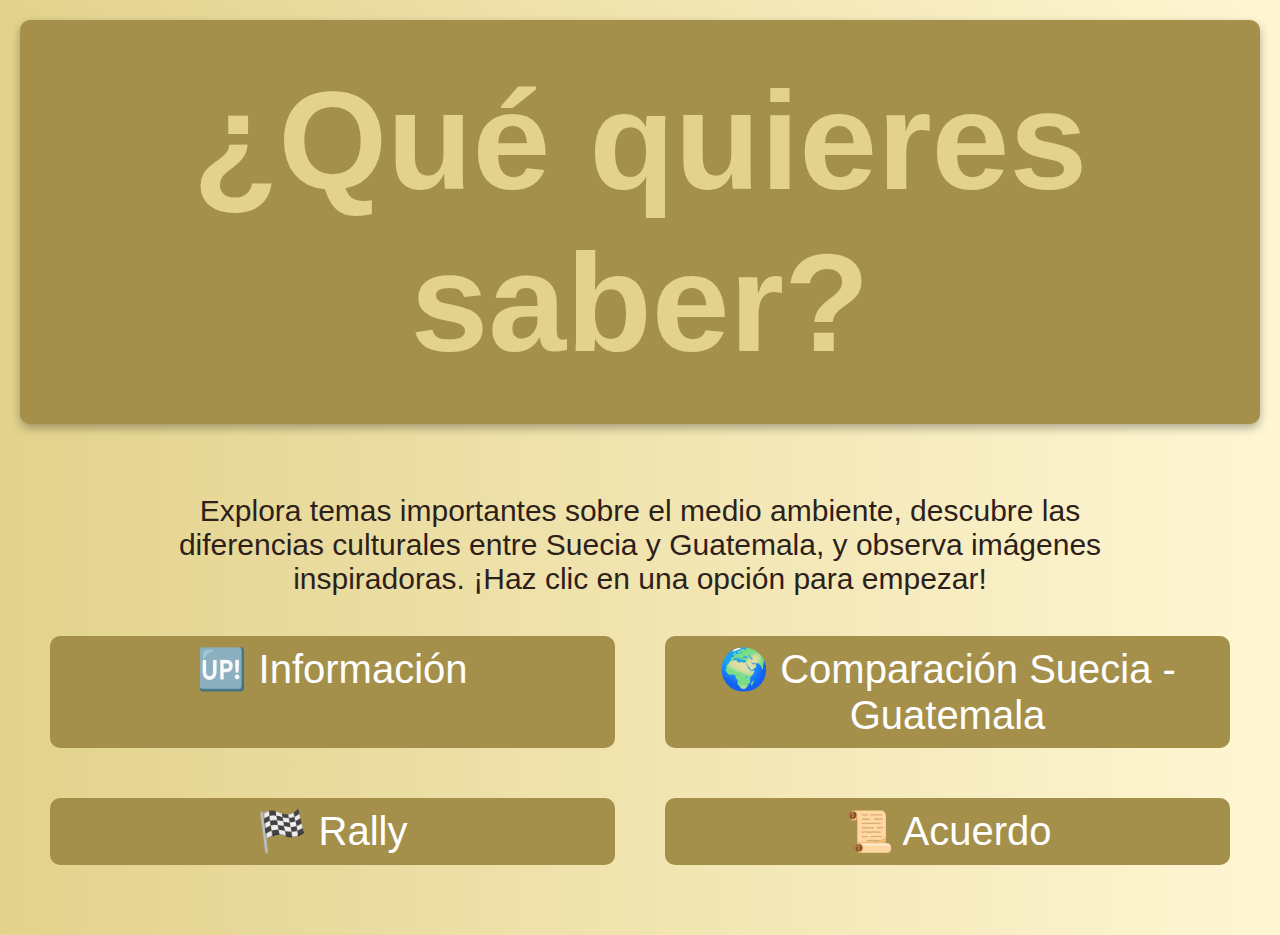
<file: index.html>
<!DOCTYPE html>
<html lang="es">
<head>
  <meta charset="UTF-8">
  <meta name="viewport" content="width=device-width, initial-scale=1.0">
  <title>Página de Inicio</title>
  <link rel="stylesheet" href="style.css">
  <link href="https://fonts.cdnfonts.com/css/futura-std-4?styles=52573" rel="stylesheet">
  <link href="https://fonts.cdnfonts.com/css/lhetyan-script" rel="stylesheet">
  <link href="https://fonts.cdnfonts.com/css/codec-pro" rel="stylesheet">
  <link rel="icon" type="image/x-icon" href="imagenes/logoscj1.ico">
                
</head>
<body>
  <header class="tituloinicio">
    <h1>¿Qué quieres saber?</h1>
  </header>
  <main>
    <p class="intro">Explora temas importantes sobre el medio ambiente, descubre las diferencias culturales entre Suecia y Guatemala, y observa imágenes inspiradoras. ¡Haz clic en una opción para empezar!</p>
    <div class="botones">
      <a class="boton" href="informacion.html">🆙 Información</a>
      <a class="boton" href="sueciayguaytemala.html">🌍 Comparación Suecia - Guatemala</a>
      <a class="boton" href="rally.html">🏁 Rally</a>
      <a class="boton" href="acuerdo.html">📜 Acuerdo</a>
    </div>
  </main>
</body>
</html>
</file>
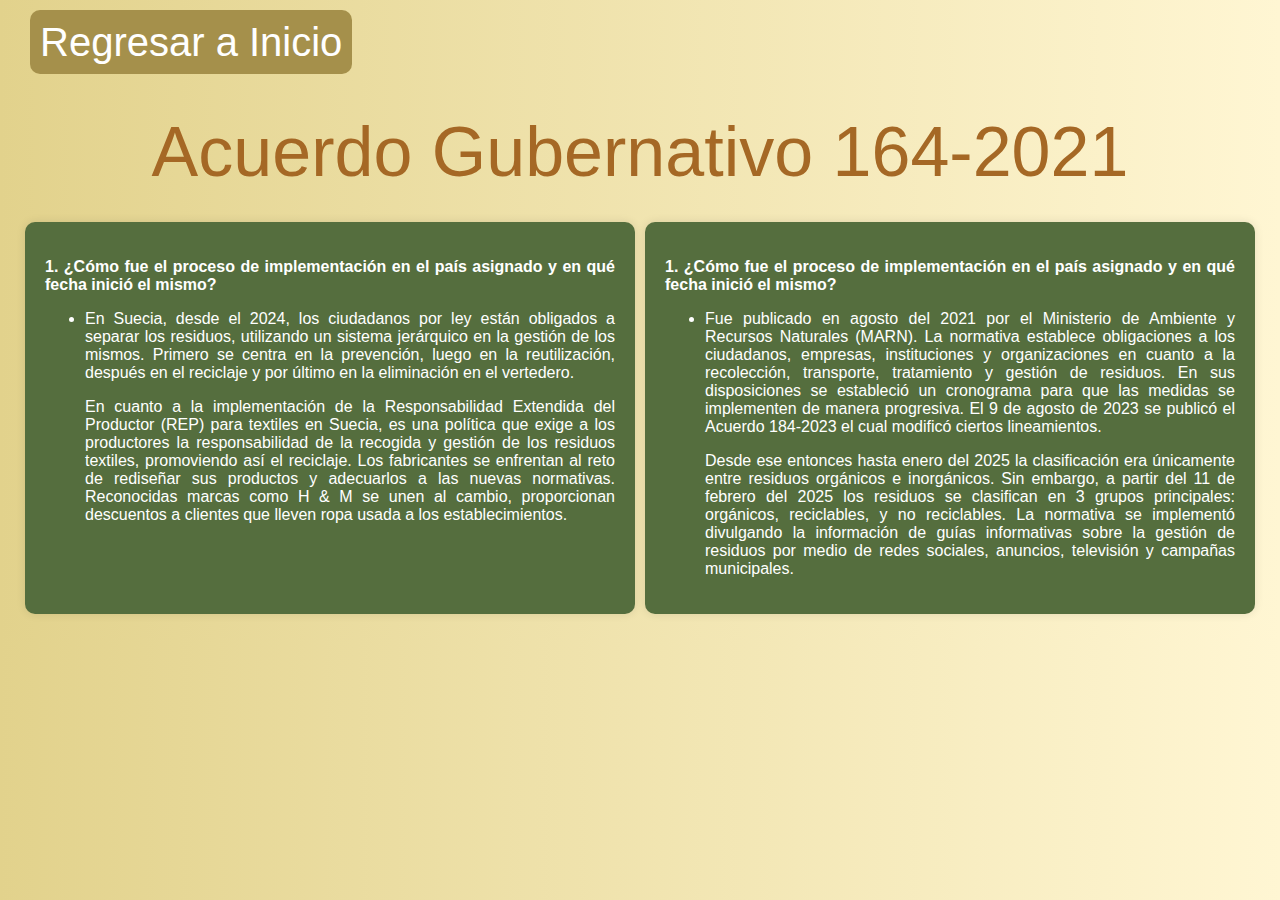
<file: acuerdo.html>
<!DOCTYPE html>
<html lang="es">
<head>
  <meta charset="UTF-8">
  <title>Acuerdo gubernativo</title>
   <link rel="stylesheet" href="style.css">
   <link href="https://fonts.cdnfonts.com/css/futura-std-4?styles=52573" rel="stylesheet">
    <link href="https://fonts.cdnfonts.com/css/lhetyan-script" rel="stylesheet">
    <link href="https://fonts.cdnfonts.com/css/codec-pro" rel="stylesheet">
    <link rel="icon" type="image/x-icon" href="imagenes/logoscj1.ico">
    <a   class="boton" href="index.html">Regresar a Inicio</a>
    
                
</head>
<body>
  <h1 class="cuidadoma">Acuerdo Gubernativo 164-2021</h1>
  <div class="contenedor-flex">
  <div class="contenedor2">
    <p class="negrita">1. ¿Cómo fue el proceso de implementación en el país asignado y en qué fecha inició el mismo?</p>
    <ul>
      <li>En Suecia, desde el 2024, los ciudadanos por ley están obligados a separar los residuos, utilizando un sistema jerárquico en la gestión de los mismos. Primero se centra en la prevención, luego en la reutilización, después en el reciclaje y por último en la eliminación en el vertedero. 
<p></p>
        En cuanto a la implementación de la Responsabilidad Extendida del Productor (REP) para textiles en Suecia, es una política que exige a los productores la responsabilidad de la recogida y gestión de los residuos textiles, promoviendo así el reciclaje. Los fabricantes se enfrentan al reto de rediseñar sus productos y adecuarlos a las nuevas normativas. Reconocidas marcas como H & M se  unen al cambio, proporcionan descuentos a clientes que lleven ropa usada a los establecimientos.  
</li>
    </ul>
  </div>
  <div class="contenedor2">
    <p class="negrita">1. ¿Cómo fue el proceso de implementación en el país asignado y en qué fecha inició el mismo?</p>
    <ul>
      <li>Fue publicado en agosto del 2021 por el Ministerio de Ambiente y Recursos Naturales (MARN). La normativa establece obligaciones a los ciudadanos, empresas, instituciones y organizaciones en cuanto a la recolección, transporte, tratamiento y gestión de residuos. En sus disposiciones se estableció un cronograma para que las medidas se implementen de manera progresiva. El 9 de agosto de 2023 se publicó el Acuerdo 184-2023 el cual modificó ciertos lineamientos. 
        <p></p>
        Desde ese entonces hasta enero del 2025 la clasificación era únicamente entre residuos orgánicos e inorgánicos. Sin embargo, a partir del 11 de febrero del 2025 los residuos se clasifican en 3 grupos principales: orgánicos, reciclables, y no reciclables. La normativa se implementó divulgando la información de guías informativas sobre la gestión de residuos por medio de redes sociales, anuncios, televisión y campañas municipales.</li>
    </ul>
  </div>
</div>
</body>
</html>
</file>
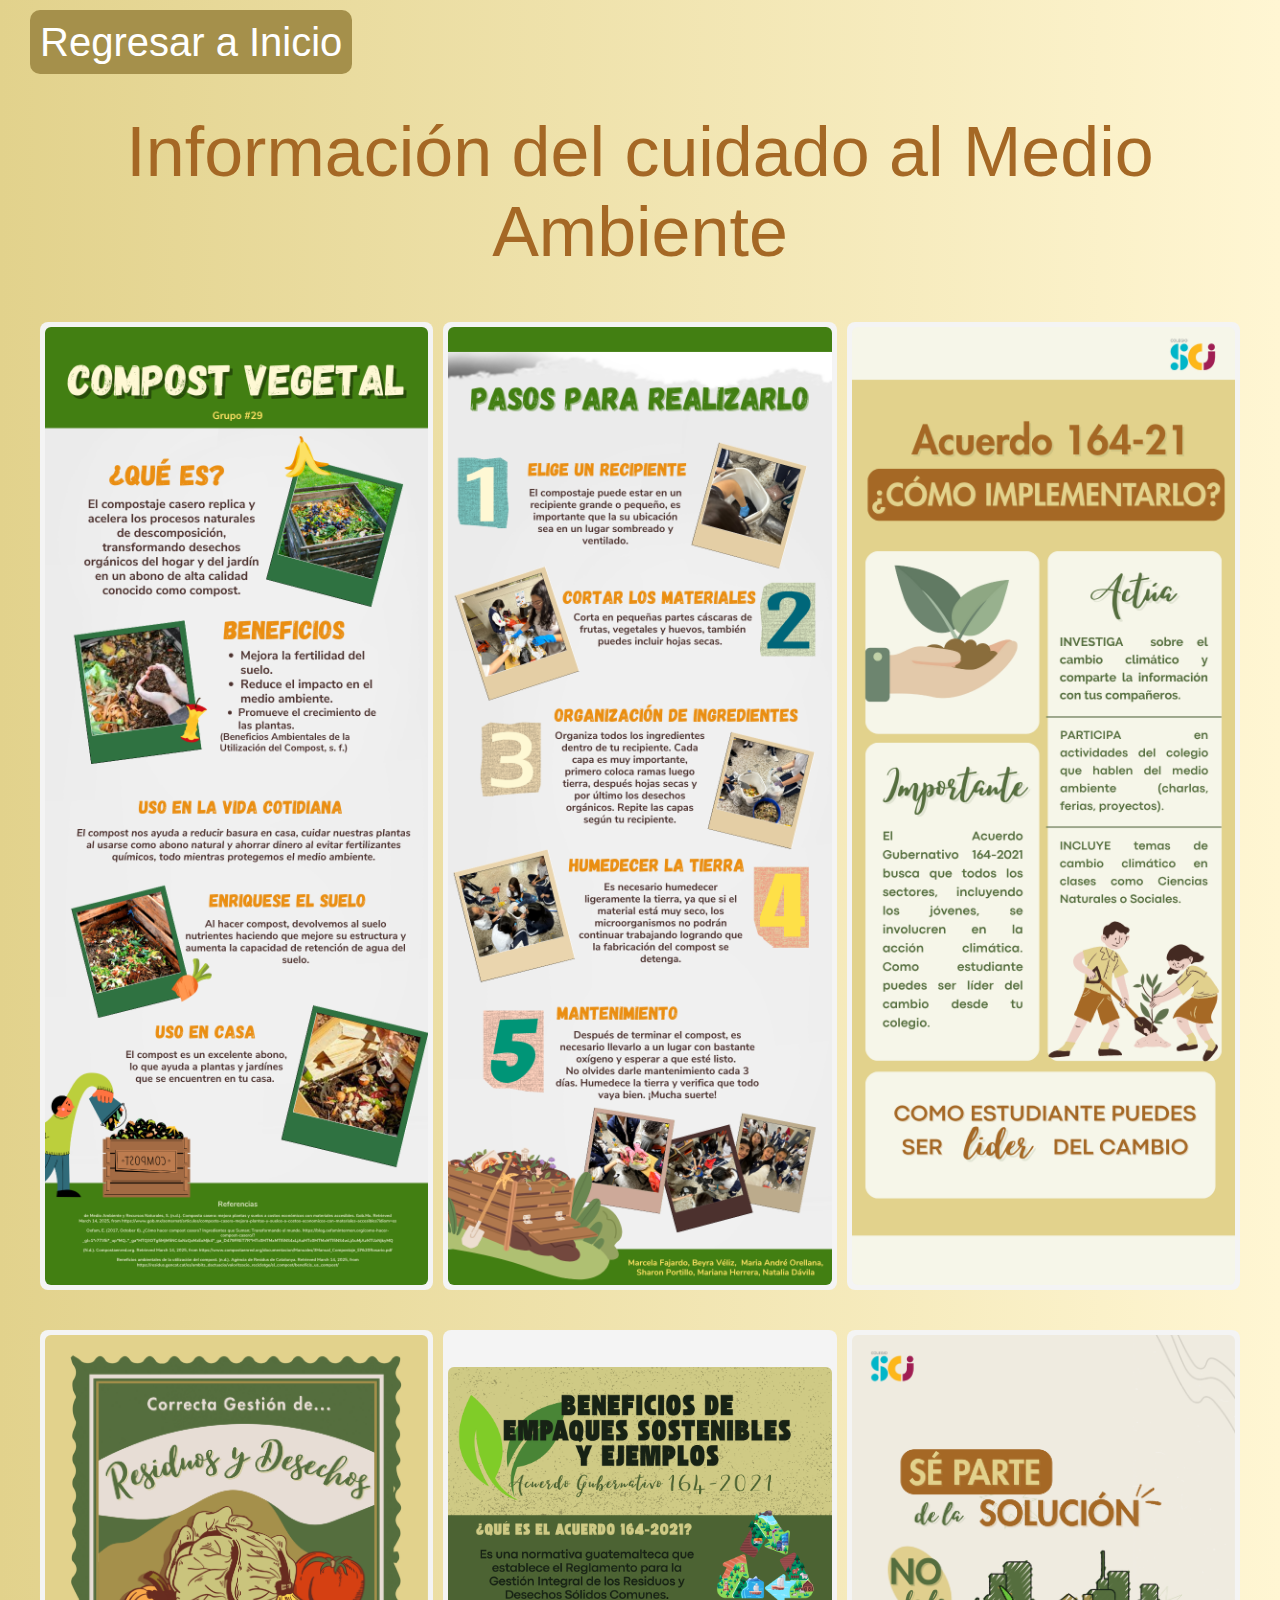
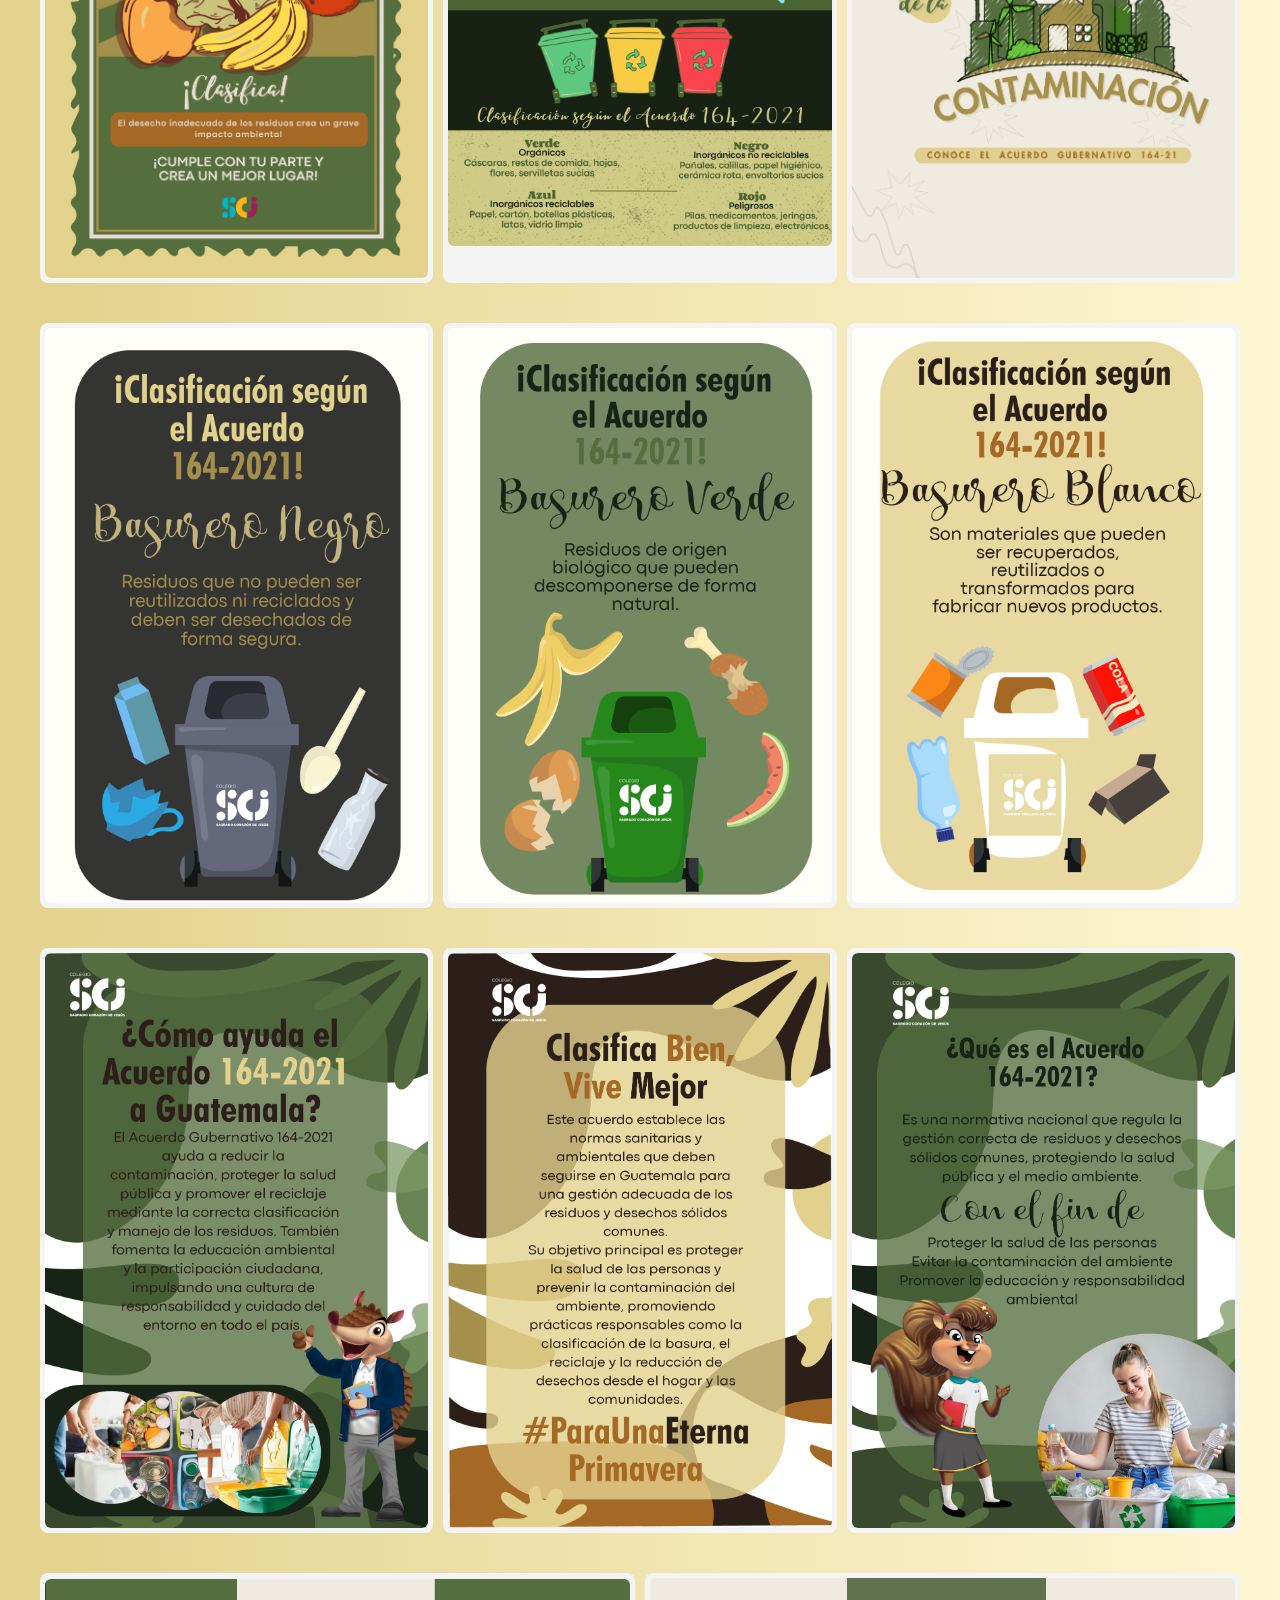
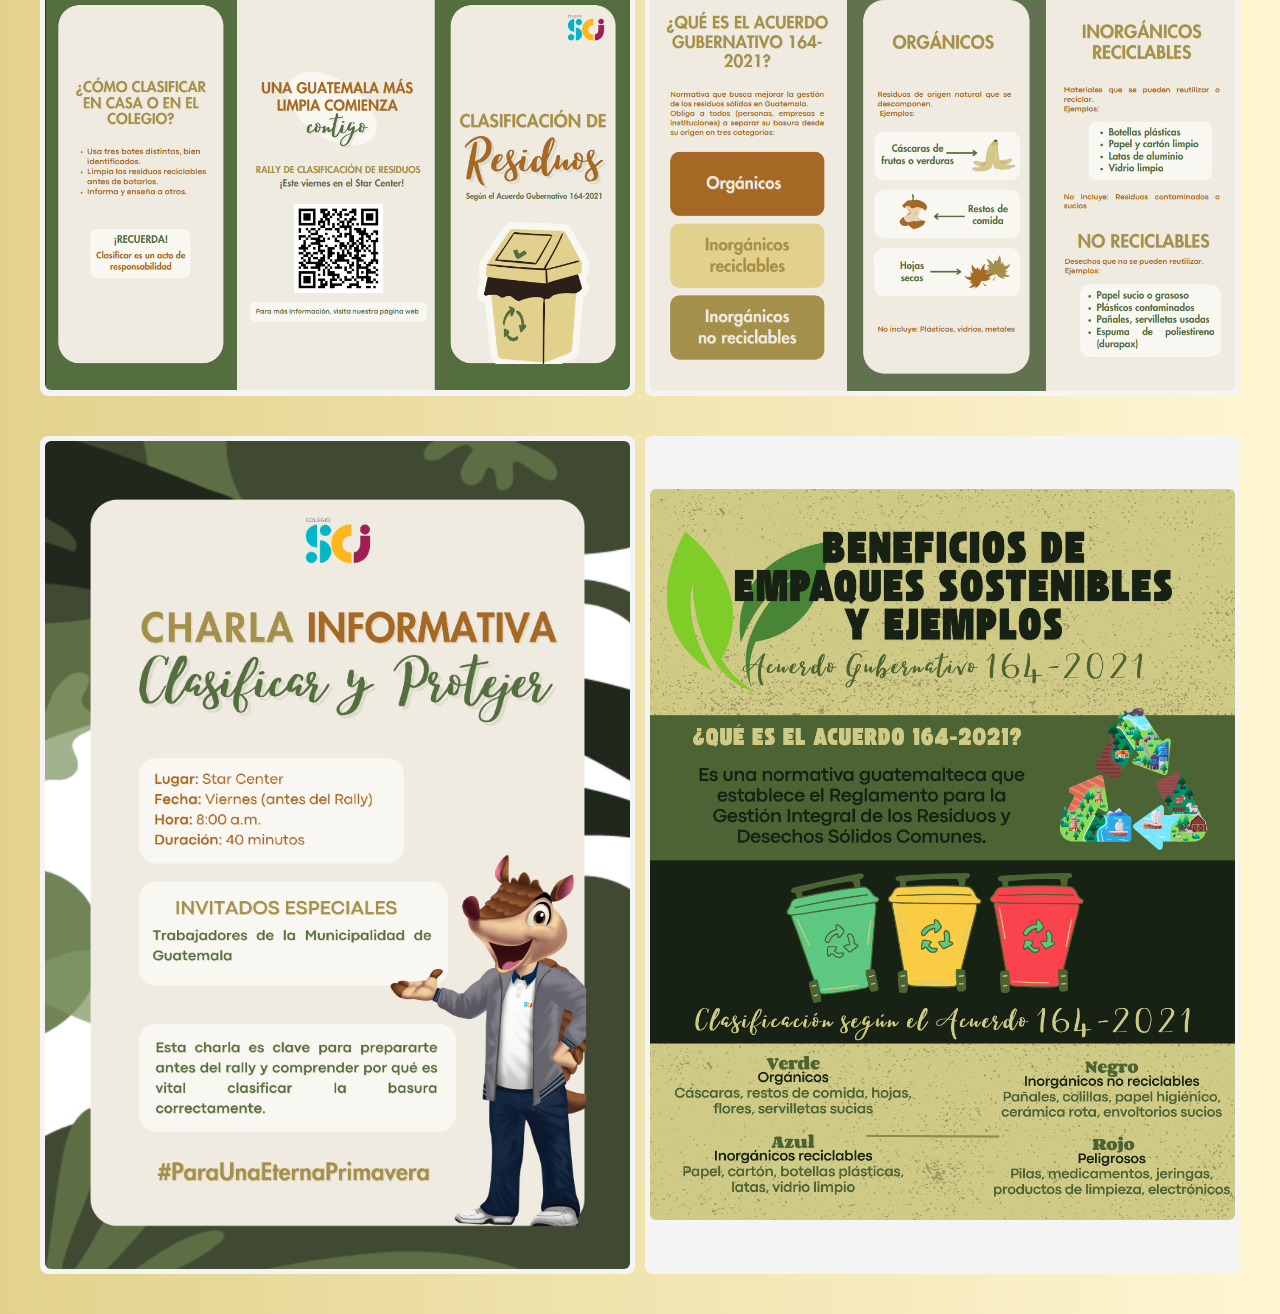
<file: informacion.html>
<!DOCTYPE html>
<html lang="es">
<head>
  <meta charset="UTF-8">
  <title>Información del Cuidado del Medio Ambiente</title>
   <link rel="stylesheet" href="style.css">
   <link href="https://fonts.cdnfonts.com/css/futura-std-4?styles=52573" rel="stylesheet">
   <link href="https://fonts.cdnfonts.com/css/lhetyan-script" rel="stylesheet">
   <link href="https://fonts.cdnfonts.com/css/codec-pro" rel="stylesheet">
   <link rel="icon" type="image/x-icon" href="imagenes/logoscj1.ico">
  <a   class="boton" href="index.html">Regresar a Inicio</a>
  
                
</head>
<body>
  <h1 class="cuidadoma">Información del cuidado al Medio Ambiente</h1>
  <nav class="botones">
  </nav>
 
<div class="galeria">
  <div class="contenedor-img">
    <img src="imagenes/Compost SCJ SUECIA G29- Infografía.png" alt="Infografía de compostaje">
  </div>
  <div class="contenedor-img">
    <img src="imagenes/pasos compostera.png" alt="Pasos para compostar">
  </div>
  <div class="contenedor-img">
    <img src="imagenes/Infografía Informativa.png" alt="Otra imagen de compostaje">
  </div>
</div>

<div class="galeria">
  <div class="contenedor-img">
    <img src="imagenes/poster11.png" alt="Infografía de compostaje">
  </div>
  <div class="contenedor-img">
    <img src="imagenes/Instagram Post Empaques Ecológicos Orgánico Verde Marrón (3).png" alt="Pasos para compostar">
  </div>
  <div class="contenedor-img">
    <img src="imagenes/Poster Acuerdo Gubernativo (1).png" alt="Otra imagen de compostaje">
  </div>
</div>

<div class="galeria">
  <div class="contenedor-img">
    <img src="imagenes/Mesa de trabajo 12 copia 2.png" alt="Infografía de compostaje">
  </div>
  <div class="contenedor-img">
    <img src="imagenes/Mesa de trabajo 12 copia.png" alt="Pasos para compostar">
  </div>
  <div class="contenedor-img">
    <img src="imagenes/Mesa de trabajo 12.png" alt="Otra imagen de compostaje">
  </div>
</div>

<div class="galeria">
  <div class="contenedor-img">
    <img src="imagenes/Mesa de trabajo 9 copia 2.png" alt="Infografía de compostaje">
  </div>
  <div class="contenedor-img">
    <img src="imagenes/Mesa de trabajo 9 copia.png" alt="Pasos para compostar">
  </div>
  <div class="contenedor-img">
    <img src="imagenes/Mesa de trabajo 9.png" alt="Otra imagen de compostaje">
  </div>
</div>

<div class="galeria5">
  <div class="contenedor-img">
    <img src="imagenes/trifo.png" alt="Infografía de compostaje">
  </div>
  <div class="contenedor-img">
    <img src="imagenes/trifolear.png" alt="Pasos para compostar">
  </div>
</div>

<div class="galeria5">
  <div class="contenedor-img">
    <img src="imagenes/Charla Poster Mariana Herrera (1).png" alt="Infografía de compostaje">
  </div>
  <div class="contenedor-img">
    <img src="imagenes/Instagram Post Empaques Ecológicos Orgánico Verde Marrón (3).png" alt="Pasos para compostar">
  </div>
</div>

</body>
</html>
</file>
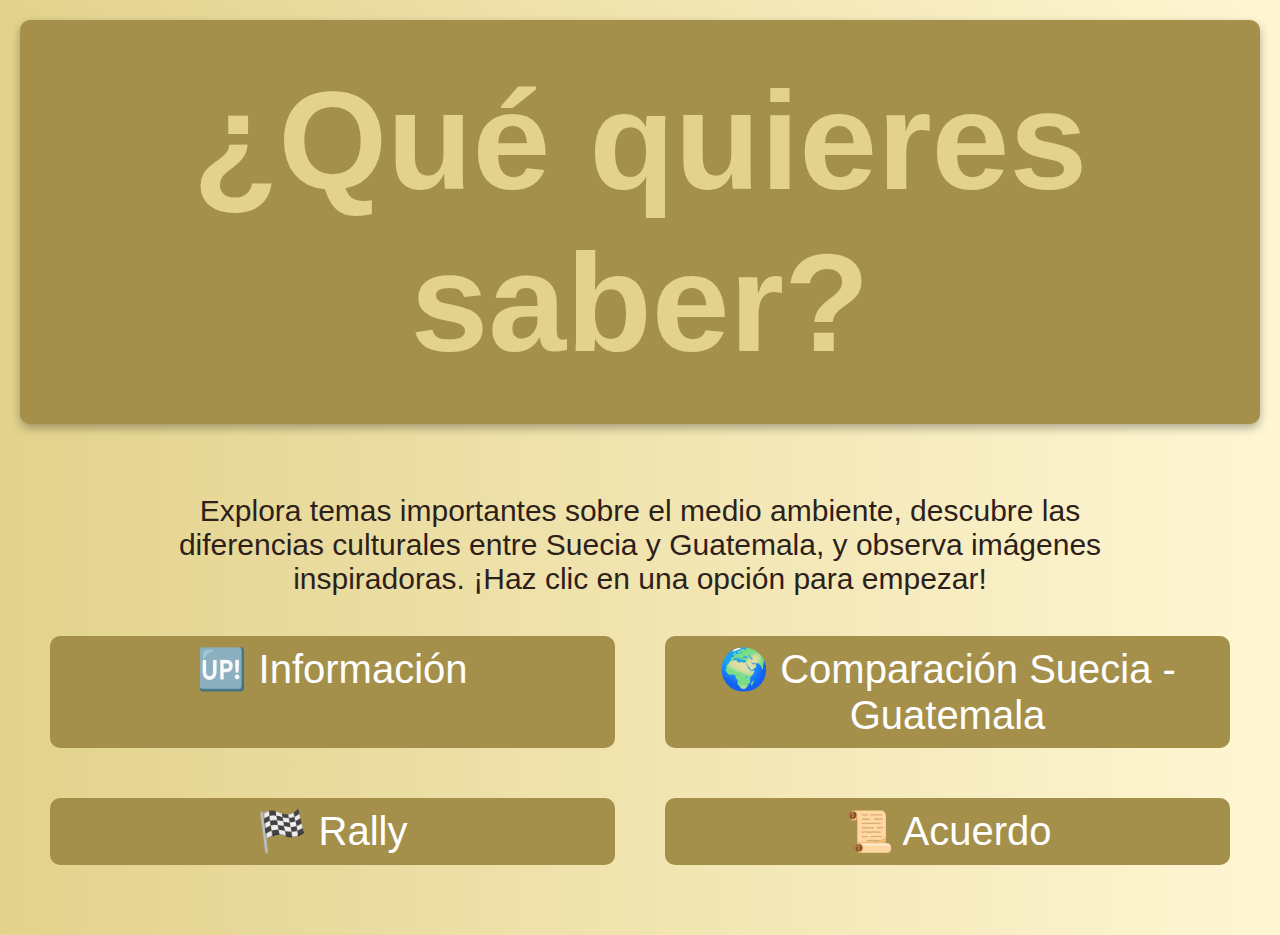
<file: inicio.html>
<!DOCTYPE html>
<html lang="es">
<head>
  <meta charset="UTF-8">
  <meta name="viewport" content="width=device-width, initial-scale=1.0">
  <title>Página de Inicio</title>
  <link rel="stylesheet" href="style.css">
  <link href="https://fonts.cdnfonts.com/css/futura-std-4?styles=52573" rel="stylesheet">
  <link href="https://fonts.cdnfonts.com/css/lhetyan-script" rel="stylesheet">
  <link href="https://fonts.cdnfonts.com/css/codec-pro" rel="stylesheet">
                
</head>
<body>
  <header class="tituloinicio">
    <h1>¿Qué quieres saber?</h1>
  </header>
  <main>
    <p class="intro">Explora temas importantes sobre el medio ambiente, descubre las diferencias culturales entre Suecia y Guatemala, y observa imágenes inspiradoras. ¡Haz clic en una opción para empezar!</p>
    <div class="botones">
      <a class="boton" href="informacion.html">🆙 Información</a>
      <a class="boton" href="sueciayguaytemala.html">🌍 Comparación Suecia - Guatemala</a>
      <a class="boton" href="rally.html">🏁 Rally</a>
      <a class="boton" href="acuerdo.html">📜 Acuerdo</a>
    </div>
  </main>
</body>
</html>
</file>
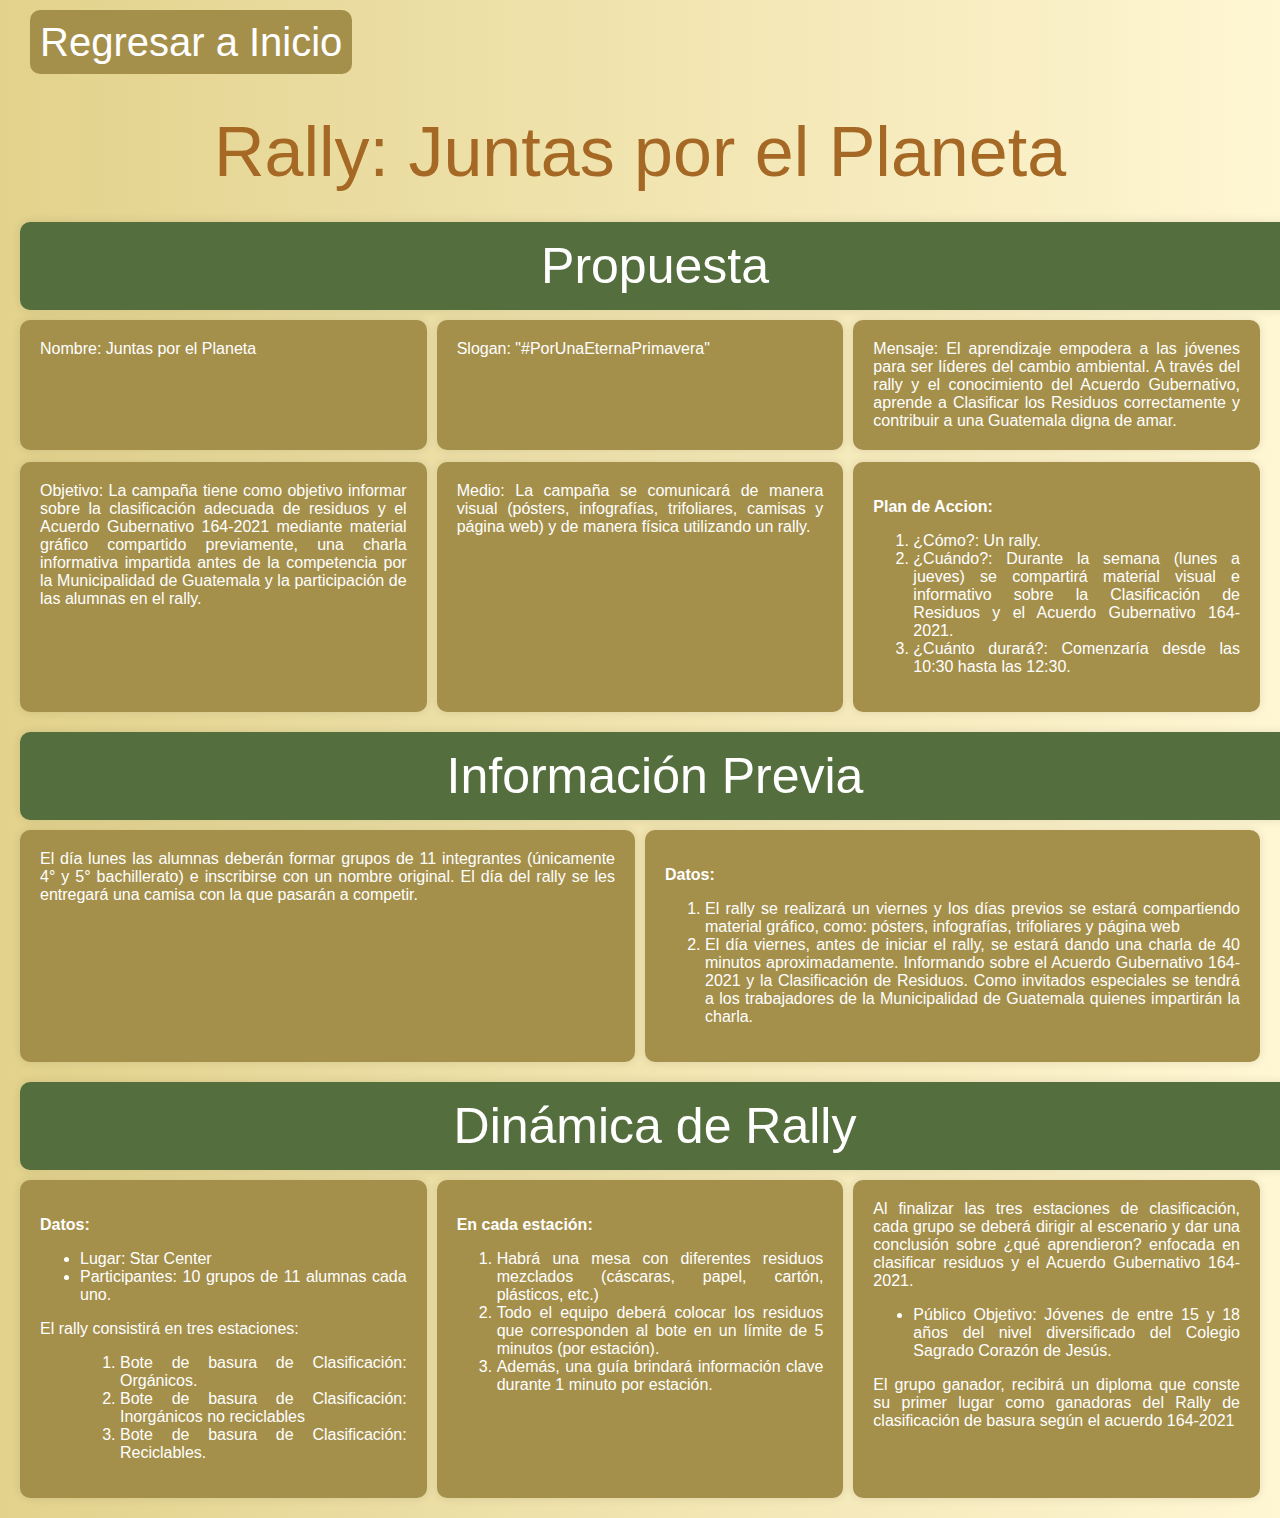
<file: rally.html>
<!DOCTYPE html>
<html lang="es">
<head>
  <meta charset="UTF-8">
  <title>Rally: Juntas por el Planeta</title>
   <link rel="stylesheet" href="style.css">
   <link href="https://fonts.cdnfonts.com/css/futura-std-4?styles=52573" rel="stylesheet">
   <link href="https://fonts.cdnfonts.com/css/lhetyan-script" rel="stylesheet">
   <link href="https://fonts.cdnfonts.com/css/codec-pro" rel="stylesheet">
   <link rel="icon" type="image/x-icon" href="imagenes/logoscj1.ico">
  <a  class="boton" href="index.html">Regresar a Inicio</a>
  
                
                
</head>
<body class="cuerpo">
  <h1 class="cuidadoma">Rally: Juntas por el Planeta</h1>
  <h2 class="titulo-central1">Propuesta</h2>
  <div class="contenedor-grid2">
    <div class="tarjeta5">Nombre: Juntas por el Planeta</div>
    <div class="tarjeta5">Slogan: "#PorUnaEternaPrimavera"</div>
    <div class="tarjeta5">Mensaje: El aprendizaje empodera a las jóvenes para ser líderes del cambio ambiental. A través del rally y el conocimiento del Acuerdo Gubernativo, aprende a Clasificar los Residuos correctamente y contribuir a una Guatemala digna de amar.</div>
    <div class="tarjeta5">Objetivo: La campaña tiene como objetivo informar sobre la clasificación adecuada de residuos y el Acuerdo Gubernativo 164-2021 mediante material gráfico compartido previamente, una charla informativa impartida antes de la competencia por la Municipalidad de Guatemala y la participación de las alumnas en el rally.</div>
    <div class="tarjeta5">Medio: La campaña se comunicará de manera visual (pósters, infografías, trifoliares, camisas y página web) y de manera física utilizando un rally.</div>
    <div class="tarjeta5">
      <p class="negrita">Plan de Accion:</p> 
      <ol>
        <li>¿Cómo?: Un rally.</li>
        <li>¿Cuándo?: Durante la semana (lunes a jueves) se compartirá material visual e informativo sobre la Clasificación de Residuos y el Acuerdo Gubernativo 164-2021. </li>
      <li>¿Cuánto durará?: Comenzaría desde las 10:30 hasta las 12:30.</li>
      </ol>
    </div>
    </div>
    </div>
    <h2 class="titulo-central1">Información Previa</h2>
<div class="contenedor-grid3">
    <div class="tarjeta5">El día lunes las alumnas deberán formar grupos de 11 integrantes (únicamente 4° y 5° bachillerato) e inscribirse con un nombre original. El día del rally se les entregará una camisa con la que pasarán a competir.</div>
    <div class="tarjeta5"><p class="negrita">Datos:</p>
    <ol>
      <li>El rally se realizará un viernes y los días previos se estará compartiendo material gráfico, como: pósters, infografías, trifoliares y página web </li>
    <li>El día viernes, antes de iniciar el rally, se estará dando una charla de 40 minutos aproximadamente. Informando sobre el Acuerdo Gubernativo 164-2021 y la Clasificación de Residuos. Como invitados especiales se tendrá a los trabajadores de la Municipalidad de Guatemala quienes impartirán la charla.</li>
    
    </ol></div>
    </div>
    </div>

     <h2 class="titulo-central1">Dinámica de Rally</h2>
<div class="contenedor-grid2">
    <div class="contenedor4"><p class="negrita">Datos:</p>
    <ul>
      <li>Lugar: Star Center</li>
  <li>Participantes: 10 grupos de 11 alumnas cada uno. </li>
  </ul>
  El rally consistirá en tres estaciones:
  <ul>
    <ol>
      <li>Bote de basura de Clasificación: Orgánicos.</li>
      <li>Bote de basura de Clasificación: Inorgánicos no reciclables</li>
      <li>Bote de basura de Clasificación: Reciclables. </li>
    </ol>
  </ul>
  </div>
    <div class="tarjeta5"><p class="negrita">En cada estación:</p>
    <ol>
      <li>Habrá una mesa con diferentes residuos mezclados (cáscaras, papel, cartón, plásticos, etc.) </li>
    <li>Todo el equipo deberá colocar los residuos que corresponden al bote en un límite de 5 minutos (por estación). </li>
    <li>Además, una guía brindará información clave durante 1 minuto por estación. </li>
    
    </ol></div>
    
        <div class="tarjeta5">Al finalizar las tres estaciones de clasificación, cada grupo se deberá dirigir al escenario y dar una conclusión sobre ¿qué aprendieron? enfocada en clasificar residuos y el Acuerdo Gubernativo 164-2021.
<ul>
  <li>Público Objetivo: Jóvenes de entre 15 y 18 años del nivel diversificado del Colegio Sagrado Corazón de Jesús.</li>
</ul>
El grupo ganador, recibirá un diploma que conste su primer lugar como ganadoras del Rally de clasificación de basura según el acuerdo 164-2021

</div>
    </div>
    </div>
</body>
</html>
</file>
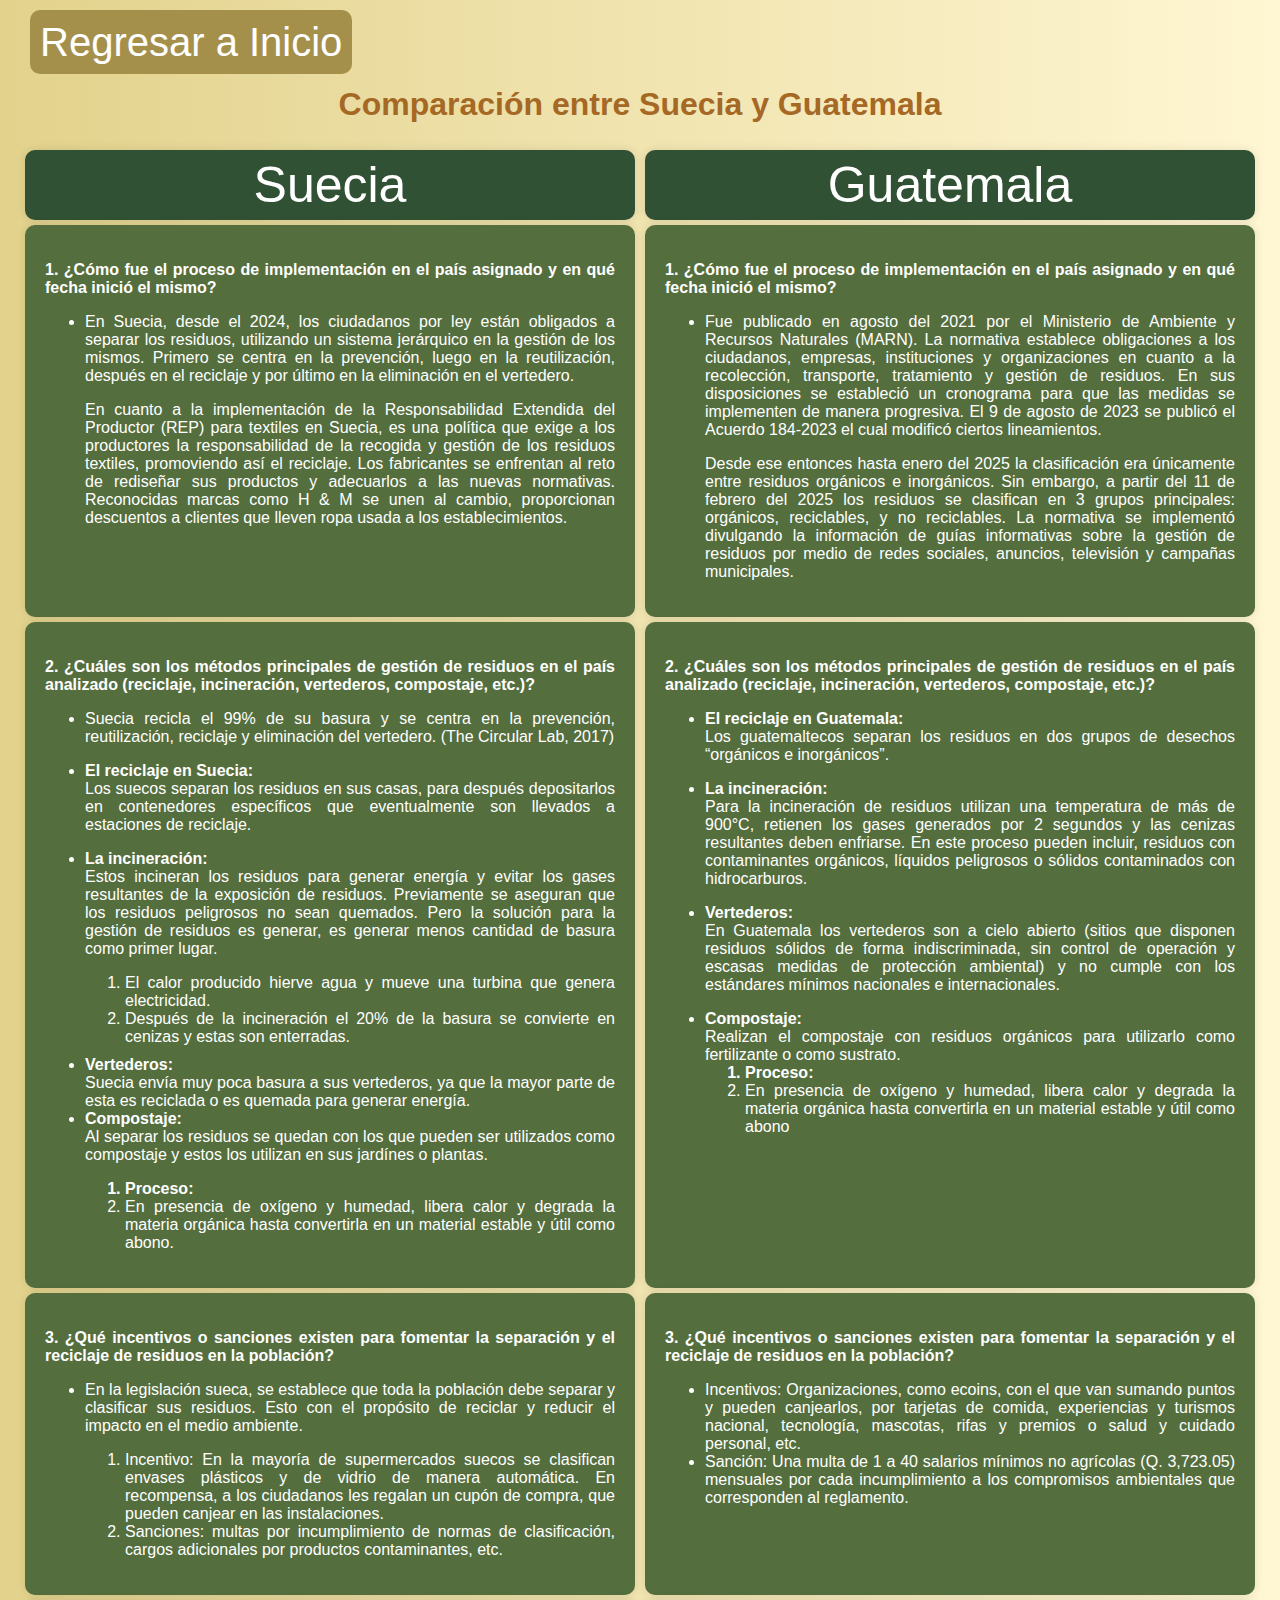
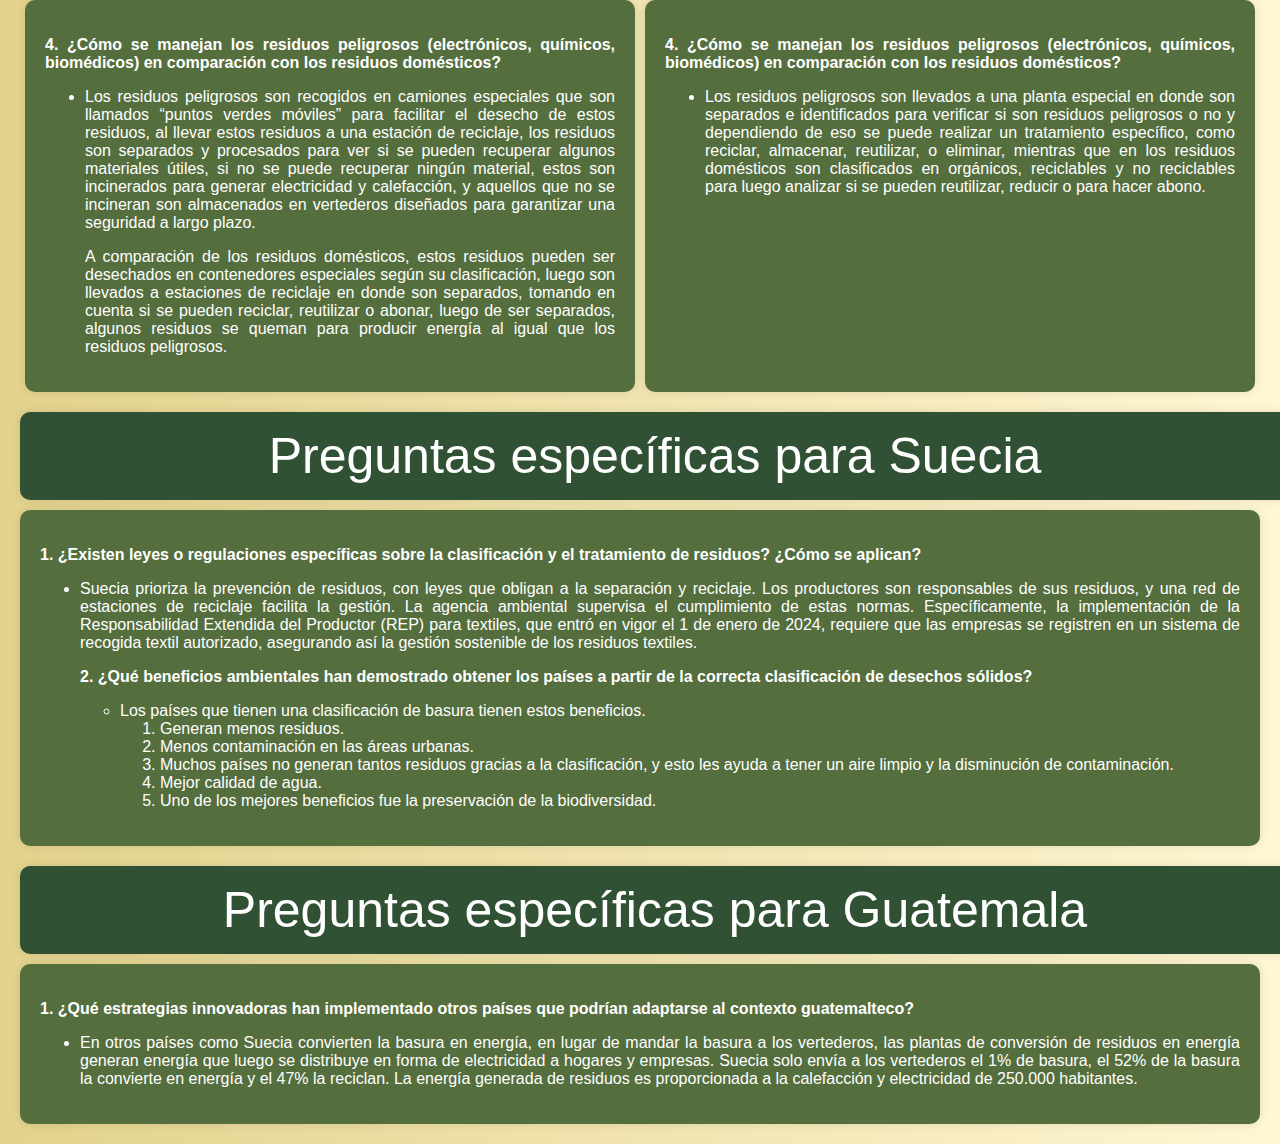
<file: sueciayguaytemala.html>
<!DOCTYPE html>
<html lang="es">
<head>
  <meta charset="UTF-8">
  <title>Comparación: Suecia y Guatemala</title>
   <link rel="stylesheet" href="style.css">
   <link href="https://fonts.cdnfonts.com/css/futura-std-4?styles=52573" rel="stylesheet">
<link href="https://fonts.cdnfonts.com/css/lhetyan-script" rel="stylesheet">
<link href="https://fonts.cdnfonts.com/css/codec-pro" rel="stylesheet">
<a  class="boton" href="index.html">Regresar a Inicio</a>
                
</head>
<body>
  <h1 class="comparacion">Comparación entre Suecia y Guatemala</h1>
  <nav  class="botones">
  </nav>
  <div class="contenedor-flex">
  <div class="contenedor1">
    <p class="titulocomparacion">Suecia</p>
  </div>

  <div class="contenedor1">
    <p class="titulocomparacion">Guatemala</p>
  </div>
</div>

<!-- Fila de respuesta 2 -->
<div class="contenedor-flex">
  <div class="contenedor2">
    <p class="negrita">1. ¿Cómo fue el proceso de implementación en el país asignado y en qué fecha inició el mismo?</p>
    <ul>
      <li>En Suecia, desde el 2024, los ciudadanos por ley están obligados a separar los residuos, utilizando un sistema jerárquico en la gestión de los mismos. Primero se centra en la prevención, luego en la reutilización, después en el reciclaje y por último en la eliminación en el vertedero. 
<p></p>
        En cuanto a la implementación de la Responsabilidad Extendida del Productor (REP) para textiles en Suecia, es una política que exige a los productores la responsabilidad de la recogida y gestión de los residuos textiles, promoviendo así el reciclaje. Los fabricantes se enfrentan al reto de rediseñar sus productos y adecuarlos a las nuevas normativas. Reconocidas marcas como H & M se  unen al cambio, proporcionan descuentos a clientes que lleven ropa usada a los establecimientos.  
</li>
    </ul>
  </div>
  <div class="contenedor2">
    <p class="negrita">1. ¿Cómo fue el proceso de implementación en el país asignado y en qué fecha inició el mismo?</p>
    <ul>
      <li>Fue publicado en agosto del 2021 por el Ministerio de Ambiente y Recursos Naturales (MARN). La normativa establece obligaciones a los ciudadanos, empresas, instituciones y organizaciones en cuanto a la recolección, transporte, tratamiento y gestión de residuos. En sus disposiciones se estableció un cronograma para que las medidas se implementen de manera progresiva. El 9 de agosto de 2023 se publicó el Acuerdo 184-2023 el cual modificó ciertos lineamientos. 
        <p></p>
        Desde ese entonces hasta enero del 2025 la clasificación era únicamente entre residuos orgánicos e inorgánicos. Sin embargo, a partir del 11 de febrero del 2025 los residuos se clasifican en 3 grupos principales: orgánicos, reciclables, y no reciclables. La normativa se implementó divulgando la información de guías informativas sobre la gestión de residuos por medio de redes sociales, anuncios, televisión y campañas municipales.</li>
    </ul>
  </div>
</div>

<div class="contenedor-flex">
  <div class="contenedor2">
    <p class="negrita">2. ¿Cuáles son los métodos principales de gestión de residuos en el país analizado (reciclaje, incineración, vertederos, compostaje, etc.)?</p>
    <ul>
      <li>
        Suecia recicla el 99% de su basura y se centra en la prevención, reutilización, reciclaje y eliminación del vertedero. (The Circular Lab, 2017)
        <p></p>
        <li class="reciclaje">
          El reciclaje en Suecia:
        </li>
Los suecos separan los residuos en sus casas, para después depositarlos en contenedores específicos que eventualmente son llevados a estaciones de reciclaje. 
<p></p>
<li class="reciclaje">La incineración:</li>
Estos incineran los residuos para generar energía y evitar los gases resultantes de la exposición de residuos. Previamente se aseguran que los residuos peligrosos no sean quemados. Pero la solución para la gestión de residuos es generar, es generar menos cantidad de basura como primer lugar.
<p></p>
<ol class="estilo">
  <li>El calor producido hierve agua y mueve una turbina que genera electricidad.</li>
  <li>Después de la incineración el 20% de la basura se convierte en cenizas y estas son enterradas.</li>
</ol>
</li>

<li class="reciclaje">Vertederos:</li>
Suecia envía muy poca basura a sus vertederos, ya que la mayor parte de esta es reciclada o es quemada para generar energía.

<li class="reciclaje">Compostaje:</li>
Al separar los residuos se quedan con los que pueden ser utilizados como compostaje y estos los utilizan en sus jardínes o plantas.
<p></p>
<ol>
<li class="reciclaje">Proceso:</li>
 <li>En presencia de oxígeno y humedad, libera calor y degrada la materia orgánica hasta convertirla en un material estable y útil como abono.</li>
</ol>
    </ul>
  </div>
  <div class="contenedor2">
    <p class="negrita">2. ¿Cuáles son los métodos principales de gestión de residuos en el país analizado (reciclaje, incineración, vertederos, compostaje, etc.)?
</p>
    <ul>
      <li class="reciclaje">El reciclaje en Guatemala:</li>
      Los guatemaltecos separan los residuos en dos grupos de desechos “orgánicos e inorgánicos”.
      <p></p>
      <li class="reciclaje">La incineración:</li>
      Para la incineración de residuos utilizan una temperatura de más de 900°C, retienen los gases generados por 2 segundos y las cenizas resultantes deben enfriarse. En este proceso pueden incluir, residuos con contaminantes orgánicos, líquidos peligrosos o sólidos contaminados con hidrocarburos.
      <p></p>
      <li class="reciclaje">Vertederos:</li>
      En Guatemala los vertederos son a cielo abierto (sitios que disponen residuos sólidos de forma indiscriminada, sin control de operación y escasas medidas de protección ambiental) y no cumple con los estándares mínimos nacionales e internacionales. 
<p></p>
<li class="reciclaje">Compostaje:</li>
Realizan el compostaje con residuos orgánicos para utilizarlo como fertilizante o como sustrato.
<ol>
  <li class="reciclaje">Proceso:</li>
  <li>En presencia de oxígeno y humedad, libera calor y degrada la materia orgánica hasta convertirla en un material estable y útil como abono
</li>
</ol>
    </ul>
  </div>
</div>

<div class="contenedor-flex">
  <div class="contenedor2">
    <p class="negrita">3. ¿Qué incentivos o sanciones existen para fomentar la separación y el reciclaje de residuos en la población?</p>
    <ul>
      <li>En la legislación sueca, se establece que toda la población debe separar y clasificar sus residuos. Esto con el propósito de reciclar y reducir el impacto en el medio ambiente.
<p></p>
        <ol>
          <li>Incentivo: En la mayoría de supermercados suecos se clasifican envases plásticos y de vidrio de manera automática. En recompensa, a los ciudadanos les regalan un cupón de compra, que pueden canjear en las instalaciones. </li>
          <li>Sanciones: multas por incumplimiento de normas de clasificación, cargos adicionales por productos contaminantes, etc. </li>
        </ol>
</li>
    </ul>
  </div>
  <div class="contenedor2">
    <p class="negrita">3. ¿Qué incentivos o sanciones existen para fomentar la separación y el reciclaje de residuos en la población?</p>
    <ul>
      <li>Incentivos: Organizaciones, como ecoins, con el que van sumando puntos y pueden canjearlos, por tarjetas de comida, experiencias y turismos nacional, tecnología, mascotas, rifas y premios o salud y cuidado personal, etc. </li>
      <li>Sanción: Una multa de 1 a 40 salarios mínimos no agrícolas (Q. 3,723.05) mensuales por cada incumplimiento a los compromisos ambientales que corresponden al reglamento.</li>
    </ul>
  </div>
</div>

<div class="contenedor-flex">
  <div class="contenedor2">
    <p class="negrita">4. ¿Cómo se manejan los residuos peligrosos (electrónicos, químicos, biomédicos) en comparación con los residuos domésticos?
</p>
    <ul>
      <li>Los residuos peligrosos son recogidos en camiones especiales que son llamados “puntos verdes móviles” para facilitar el desecho de estos residuos, al llevar estos residuos a una estación de reciclaje, los residuos son separados y procesados para ver si se pueden recuperar algunos materiales útiles, si no se puede recuperar ningún material, estos son incinerados para generar electricidad y calefacción, y aquellos que no se incineran son almacenados en vertederos diseñados para garantizar una seguridad a largo plazo.
<p></p>
        A comparación de los residuos domésticos, estos residuos pueden ser desechados en contenedores especiales según su clasificación, luego son llevados a estaciones de reciclaje en donde son separados, tomando en cuenta si se pueden reciclar, reutilizar o abonar, luego de ser separados, algunos residuos se queman para producir energía al igual que los residuos peligrosos.

</li>
    </ul>
  </div>
  <div class="contenedor2">
    <p class="negrita">4. ¿Cómo se manejan los residuos peligrosos (electrónicos, químicos, biomédicos) en comparación con los residuos domésticos?</p>
    <ul>
      <li>Los residuos peligrosos son llevados a una planta especial en donde son separados e identificados para verificar si son residuos peligrosos o no y dependiendo de eso se puede realizar un tratamiento específico, como reciclar, almacenar, reutilizar, o eliminar, mientras que en los residuos domésticos son clasificados en orgánicos, reciclables y no reciclables para luego analizar si se pueden reutilizar, reducir o para hacer abono.</li>
    </ul>
  </div>
</div>

<h2 class="titulo-central">Preguntas específicas para Suecia</h2>


  <div class="contenedor2">
    <p class="negrita">1. ¿Existen leyes o regulaciones específicas sobre la clasificación y el tratamiento de residuos? ¿Cómo se aplican?
</p>
    <ul>
      <li>Suecia prioriza la prevención de residuos, con leyes que obligan a la separación y reciclaje. Los productores son responsables de sus residuos, y una red de estaciones de reciclaje facilita la gestión. La agencia ambiental supervisa el cumplimiento de estas normas. Específicamente, la implementación de la Responsabilidad Extendida del Productor (REP) para textiles, que entró en vigor el 1 de enero de 2024, requiere que las empresas se registren en un sistema de recogida textil autorizado, asegurando así la gestión sostenible de los residuos textiles.
</li>
<p class="negrita">2. ¿Qué beneficios ambientales han demostrado obtener los países a partir de la correcta clasificación de desechos sólidos?
</p>
    <ul>
      <li>Los países que tienen una clasificación de basura tienen estos beneficios.</li>
      <ol>
        <li>Generan menos residuos.  </li>
        <li>Menos contaminación en las áreas urbanas. </li>
        <li>Muchos países no generan tantos residuos  gracias a la clasificación, y esto les ayuda a tener un aire limpio y la disminución de contaminación.</li>
        <li>Mejor calidad de agua. </li>
        <li>Uno de los mejores beneficios fue la preservación de la biodiversidad. </li>
      </ol>
    </ul>
    </ul>
  </div>
</div>

<h2 class="titulo-central">Preguntas específicas para Guatemala</h2>


  <div class="contenedor2">
    <p class="negrita">1. ¿Qué estrategias innovadoras han implementado otros países que podrían adaptarse al contexto guatemalteco?
</p>
    <ul>
      <li>En otros países como Suecia convierten la basura en energía,  en lugar de mandar la basura a los vertederos, las plantas de conversión de residuos en energía generan energía que luego se distribuye en forma de electricidad a hogares y empresas.  Suecia solo envía a los vertederos el 1% de basura, el 52% de la basura la convierte en energía y el 47% la reciclan. La energía generada de residuos es  proporcionada  a la  calefacción y electricidad de 250.000 habitantes. 
</li>


</body>
</html>
</file>
<file: style.css>
:root {
      --verde-oscuro: #162317;
      --verde-suave: #556E3E;
      --amarillo-suave: #E2D28C;
      --amarillo-oscuro: #A5904B;
      --naranja: #A56825;
      --marron-oscuro: #2D1F1A;
    }

    body {
      margin: 0;
      font-family: 'Segoe UI', sans-serif;
      background: linear-gradient(to right, var(--amarillo-suave), #fff6d3);
      color: var(--marron-oscuro);
      margin: 0;
      padding: 0%;
    }

    header {
      background-color: var(--amarillo-oscuro);
      color: white;
      padding: 40px 20px;
      text-align: center;
      box-shadow: 0 4px 10px rgba(0,0,0,0.3);
    }

    header h1 {
      font-size: 2.8em;
      margin: 0;
    }

h1 {
   text-align: center;
}

    main {
      display: flex;
      flex-direction: column;
      align-items: center;
      padding: 40px 20px;
    }

    .intro {
      font-size: 30px;
      margin-bottom: 30px;
      max-width: 1000px;
      text-align: center;
      font-family: 'Codec Pro', sans-serif;
                                                
    }

    .botones {
      display: flex;
      gap: 30px;
      flex-wrap: wrap;
      justify-content: center;
      font-family: 'Lhetyan Script', sans-serif;
                                                
                                                
    }
    .nav { 
  display: flex;
  flex-wrap: wrap; 
}
.boton {
  flex: 1 0 45%; 
  margin: 10px; 
  text-align: center; 
  padding: 10px;
  background-color: #A5904B; 
  color: white;
  text-decoration: none;
  border-radius: 10px;
  transition: background-color 0.5s; 
  transition: transform 0.3s ease, background-color 0.3s ease;
font-family: 'Lhetyan Script', sans-serif;
font-size: 40px;
                                                
}

.tituloinicio {
   border-radius: 10px;
font-family: 'Lhetyan Script', sans-serif;
      font-size: 50px;
     -webkit-text-fill-color: #E2D28C;
    -webkit-text-stroke: 0.000009px #c2b475;
}

    .boton:hover {
      background-color: var(--verde-suave);
      transform: scale(1.05);
    }
    footer {
      background-color: var(--amarillo-oscuro);
      text-align: center;
      padding: 15px;
      color: white;
      margin-top: 60px;
    }

     body {
      background-color: #E2D28C;
      color: #2D1F1A;
      font-family: Arial, sans-serif;
      padding: 20px;
    }
    h1 {
      color: #162317;
      
                                                
    }
   .contenedor-flex {
  display: flex;
  justify-content: space-around; 
  gap: 10px; 
  margin: 5px;
}

.contenedor1 {
  flex: 1; 
  padding: 20px;
  border-radius: 10px;
  box-shadow: 0 0 10px rgba(0,0,0,0.1);
  text-align: center;
font-family: 'Futura Std', sans-serif;
background-color:#315134;   
color: white; 
height:50px;
padding: 10px;
  display: flex;
  justify-content: center;
  align-items: center;  
  text-align: center;
  overflow: hidden;         
}

.contenedor2 {
  flex: 1; 
  padding: 20px;
  border-radius: 10px;
  box-shadow: 0 0 10px rgba(0,0,0,0.1);
  text-align: justify;
font-family: 'Codec Pro', sans-serif;
background-color: #556E3E;
color:white;
                                                                                        
}

   
    .contenedor {
      background-color: #A5904B;
  padding: 10px; /* Reduce el padding si es necesario */
  border-radius: 10px;
  overflow: hidden;
  box-shadow: 0 0 10px rgba(0,0,0,0.1);
    }
     body {
      background-color: #E2D28C;
      color: #2D1F1A;
      font-family: Arial, sans-serif;
      padding: 20px;
    }
    h1 {
      color: #A56825;
                                   
    }

    .galeria img {
      width: 200px;
      border-radius: 10px;
    }

    .imagenespasos {
       display: grid;
  grid-template-columns: 1fr 1fr;
  gap: 10px; 
  padding: 0;
  margin: 0;
    }

.negrita {
  font-weight: bold;
}

.comparacion {
font-family: 'Futura Std', sans-serif;                                            
}

.titulocomparacion {
  font-family: 'Lhetyan Script', sans-serif;
  font-size: 50px;
}

.reciclaje {
  font-weight: bold;
}

.estilo {
    margin-bottom: 10px;
}

.titulo-central {
  text-align: center;
  width: 100%;
  margin-top: 20px;
  margin-bottom: 10px;
  font-weight:lighter;
  font-family: 'Lhetyan Script', sans-serif;
  background-color: #315134; 
  color: white; 
  padding: 15px;
  border-radius: 10px;
  box-shadow: 0 0 10px rgba(0,0,0,0.1);
  font-size: 50px;
}

.galeria {
  display: grid;
  grid-template-columns: repeat(3, 1fr); /* 3 columnas exactas */
  gap: 10px; /* separación entre imágenes */
  padding: 20px;
}

.galeria5 {
  display: grid;
  grid-template-columns: repeat(2, 1fr); /* 3 columnas exactas */
  gap: 10px; /* separación entre imágenes */
  padding: 20px;
}


.contenedor-img {
  background-color: #f4f4f4;
  padding: 5px;
  border-radius: 8px;
  display: flex;
  justify-content: center;
  align-items: center;
}

.contenedor-img img {
  width: 100%;
  max-width: 100%; /* ocupa toda la columna */
  height: auto;
  display: block;
  border-radius: 6px;
}

.cuidadoma {
  font-family: 'Lhetyan Script', sans-serif;
  font-size: 70px;
  font-weight: lighter;
}

.cuerpo {
  font-family: Arial, sans-serif;
  background-color: #f9f9f9;
  padding: 20px;
}

.cuidadoma {
  text-align: center;
  margin-bottom: 30px;
}


.contenedor-grid {
  display: grid;
  grid-template-columns: repeat(3, 1fr); 
  column-gap: 10px; /* Espacio solo entre columnas */
  row-gap: 12px; /* ¡Sin espacio entre filas! */
}

.contenedor-grid2 {
  display: grid;
  grid-template-columns: repeat(3, 1fr); 
  column-gap: 10px; /* Espacio solo entre columnas */
  row-gap: 12px; /* ¡Sin espacio entre filas! */
}

.contenedor-grid3 {
  display: grid;
  grid-template-columns: repeat(2, 1fr); 
  column-gap: 10px; /* Espacio solo entre columnas */
  row-gap: 12px; /* ¡Sin espacio entre filas! */
}

.tarjeta {
  background-color: #A5904B;
  padding: 10px;
  border-radius: 6px;
  box-shadow: 0 1px 3px rgba(0,0,0,0.1);
  font-size: 16px;
  line-height: 1.2;
  display: flex;
  align-items: flex-start;
  color: white;
  text-align: center;
}

.tarjeta2 {
  background-color: #A5904B;
  padding: 10px;
  border-radius: 6px;
  box-shadow: 0 1px 3px rgba(0,0,0,0.1);
  font-size: 16px;
  line-height: 1.2;
  display: flex;
  align-items:baseline;
  color: white;
}

.tarjeta1 {
  background-color: #A5904B;
  padding: 10px;
  border-radius: 6px;
  box-shadow: 0 1px 3px rgba(0,0,0,0.1);
  font-size: 16px;
  line-height: 1.2;
  display: flex;
  align-items: flex-start;
  color: white;
text-align: center;
}

.titulo-central1 {
  text-align: center;
  width: 100%;
  margin-top: 20px;
  margin-bottom: 10px;
  font-weight:lighter;
  font-family: 'Lhetyan Script', sans-serif;
  background-color: #556E3E; 
  color: white; 
  padding: 15px;
  border-radius: 10px;
  box-shadow: 0 0 10px rgba(0,0,0,0.1);
  font-size: 50px;
}

.contenedor3 {
      background-color: #556E3E;
  padding: 10px; /* Reduce el padding si es necesario */
  border-radius: 10px;
  overflow: hidden;
  box-shadow: 0 0 10px rgba(0,0,0,0.1);

    }

  .blanco {
    color: white;
    text-align: center;
  }

  .contenedor4 {
  flex: 1; 
  padding: 20px;
  border-radius: 10px;
  box-shadow: 0 0 10px rgba(0,0,0,0.1);
  text-align: justify;
font-family: 'Codec Pro', sans-serif;
background-color: #A5904B;
color:white;
                                                                                        
}

.tarjeta5 {
  flex: 1;
  padding: 20px;
  border-radius: 10px;
  box-shadow: 0 0 10px rgba(0,0,0,0.1);
  text-align: justify;
  font-family: 'Codec Pro', sans-serif;
  background-color: #A5904B;
  color: white;
}
</file>
